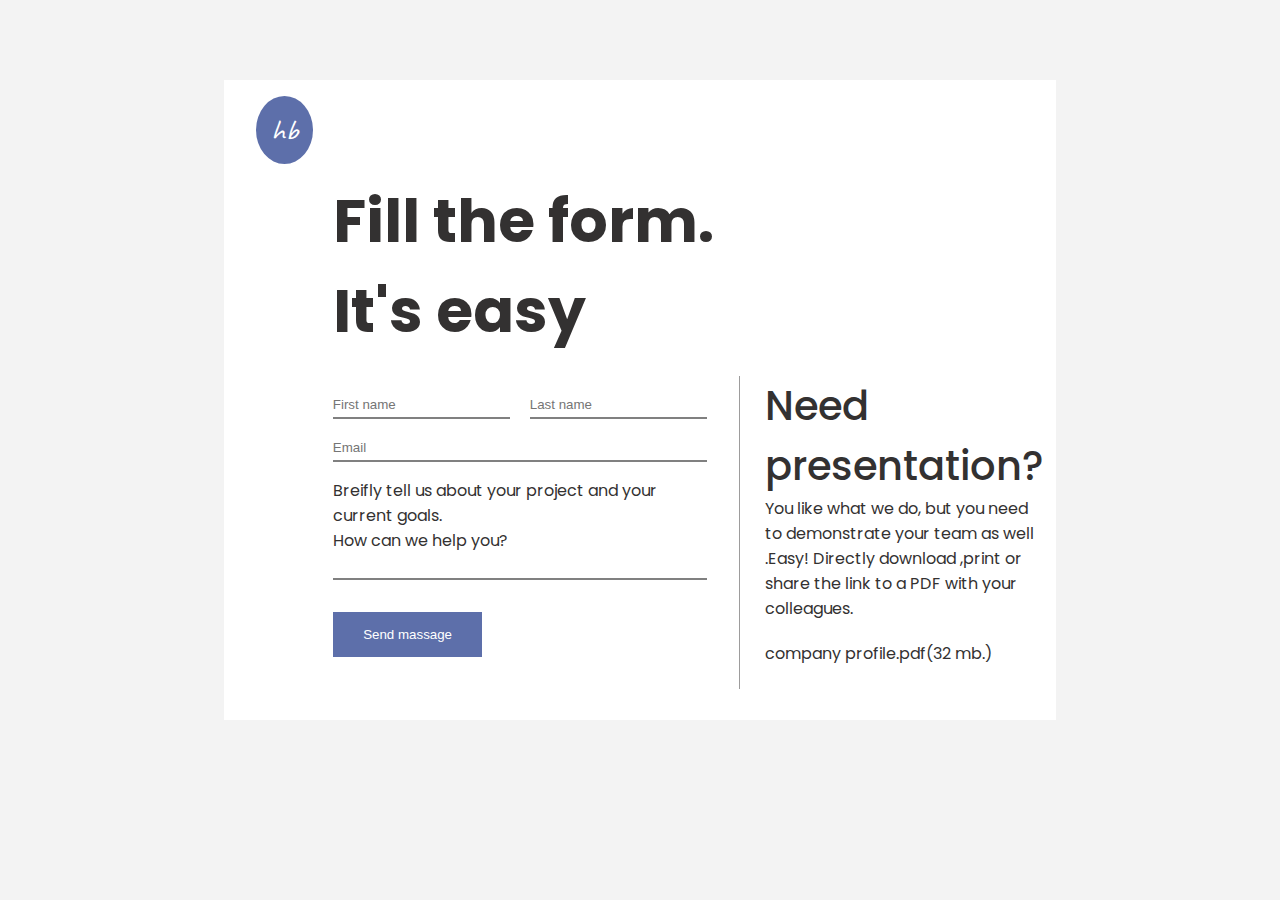
<file: asiignment/first question/index.html>
<!DOCTYPE html>
<html lang="en">
<head>
    <meta charset="UTF-8">
    <meta http-equiv="X-UA-Compatible" content="IE=edge">
    <meta name="viewport" content="width=device-width, initial-scale=1.0">
    <title>Document</title>
    <link rel="stylesheet" href="style.css">
</head>
<body>
    <div class="container">
        <div>
            <span class="header">hb</span>
        </div>
        <div class="content">
            <h1>Fill the form.<br>It's easy</h1>
            <div class="min-content">
                <div class="form-container">
                    <form>
                        <div class="names">
                            <input type="text" placeholder="First name"  />
                            <input type="text" placeholder="Last name" />
                        </div>
                        <input type="email" placeholder="Email" id="input"/>
                        <p>Breifly tell us about your project and your current goals.<br>How can we help you?</p>
                        <input type="text" id="input">
                        <button>Send massage</button>
                    </form>
                </div>
                <div class="description">
                    <p>Need<br> presentation?</p>
                    <p>You like what we do, but you need to demonstrate your team as well .Easy! Directly download
                        ,print or
                        share the link to a PDF with your colleagues. </p>
                    <input type="file" id="file" style="display:none" />
                    <span class="upload"><i class="bi bi-arrow-down-circle-fill"></i> company profile.pdf(32 mb.)</span>
                </div>
            </div>
        </div>
    </div>
    
</body>
</html>
</file>
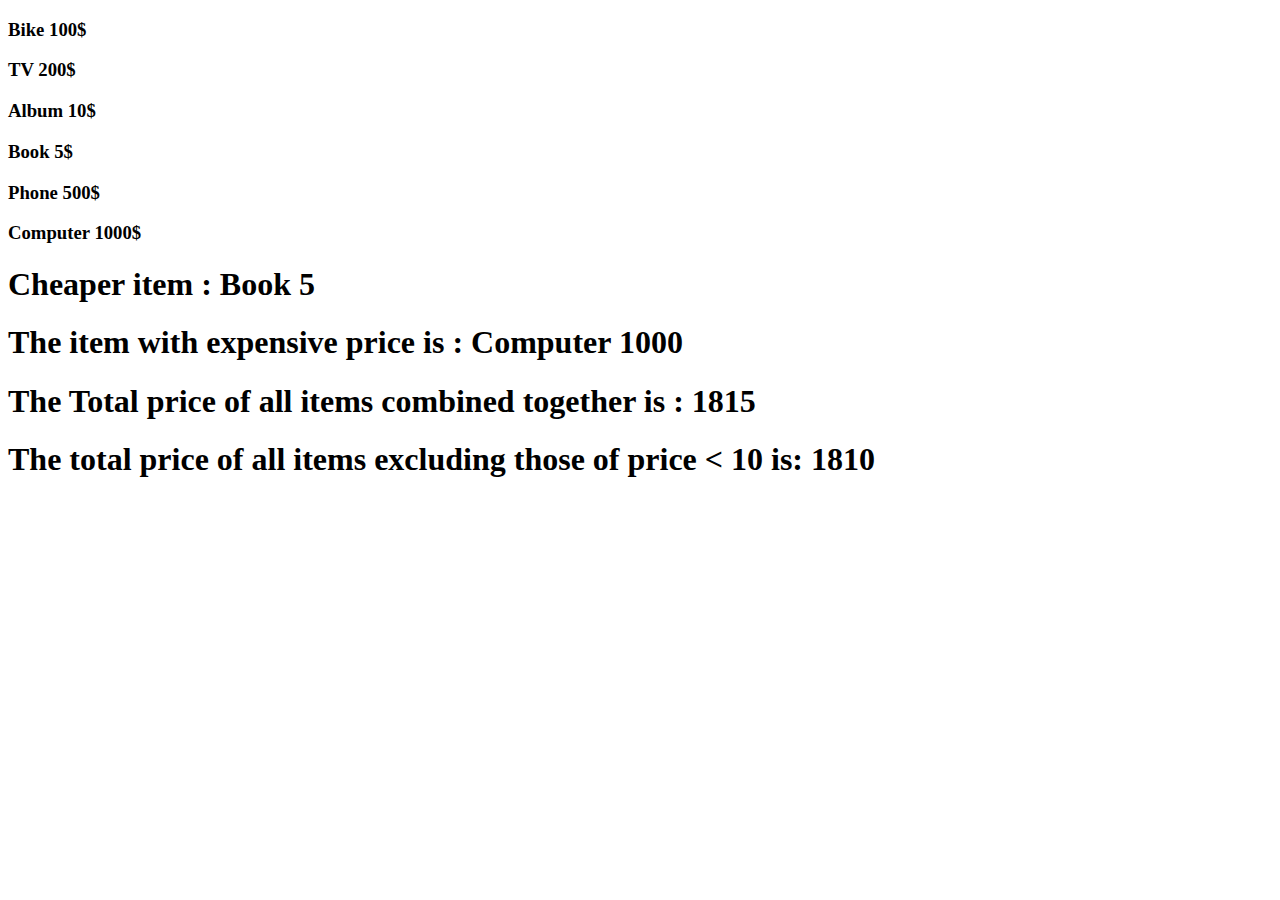
<file: asiignment/second question/index.html>
<!DOCTYPE html>
<html lang="en">
<head>
    <meta charset="UTF-8">
    <meta http-equiv="X-UA-Compatible" content="IE=edge">
    <meta name="viewport" content="width=device-width, initial-scale=1.0">
    <title>Document</title>
    <link rel="stylesheet" href="index.css">
</head>
<body>
    
    <div class="cheap"></div>
    <div class="cheaper"></div>
    <div class="expensive"></div>
    <div class="total"></div>
    <div class="sum"></div>


   
    <script src="index.js"></script>
    
</body>
</html>
</file>
<file: asiignment/first question/style.css>
@import url('https://fonts.googleapis.com/css2?family=Poppins:ital,wght@0,100;0,500;1,700&display=swap');
@import url('https://fonts.googleapis.com/css2?family=Caveat&family=Poppins:ital,wght@0,100;0,500;1,700&display=swap');
*{
    padding: 0px;
    margin: 0;
    box-sizing: border-box;
}
#input{
    width: 100%;
    color: white;
}
body{
    font-family: 'Poppins', sans-serif;
    background-color: #F3F3F3;
    padding: 20px;
}
.container{
    width:65vw;
    height: 50vw;
    margin:60px auto;
    background-color:white;
    padding:1rem 2rem ;
    color: rgb(51, 49, 49);
}
.content{
    width: 80%;
    margin: 80px auto;

}
.content h1{
    font-weight: 700;
    font-size: 60px;
}
.min-content{
    display: flex;
    margin-top: 20px;
}
.form-container form{
    display: flex;
    flex-direction: column;
    margin-top: 1rem;
    margin-bottom: 1rem;
    margin-right: 2rem;
}
.form-container form input{
    background-color: transparent;
    color: white;
    
}

.description {
    border-left: 0.4px solid rgb(157, 156, 156);
    padding-left: 25px;
    width: 50%;
}
.description p:first-of-type{
    font-weight: 500;
    font-size: 40px;
}
.description p:last-of-type{
    padding-bottom: 20px;
}
.names{
    display: flex;
    
}
input{
    
    margin-bottom: 1rem;
    border: none;
    border-bottom: 2px solid gray ;
    padding: 5px 0;
}
input:focus{
    outline: none;
}
.names input:first-of-type{
    margin-right: 20px;
}
.names input{
    border: none;
    
    border-bottom: 2px solid gray ;
    padding: 5px 0;
    flex-grow: 1;
}

form button{
    width: 40%;
    display: flex;
    justify-content: center;
    margin:16px 0;
    padding: 15px;
    background-color: #5d6faa;
    color: white;
    border: none;
    cursor: pointer;
}
span{
    cursor: pointer;
}
.header{
    position: absolute;
    background-color: #5d6faa;
    border-radius: 50%;
    color:white;
    padding: 15px;
    font-family: 'Caveat', cursive;
    font-size: 30px;
}
</file>
<file: asiignment/second question/index.css>
.todos{
    background-color: aquamarine;
}
.container{
    display: flex;
    flex-direction: row;
}
</file>
